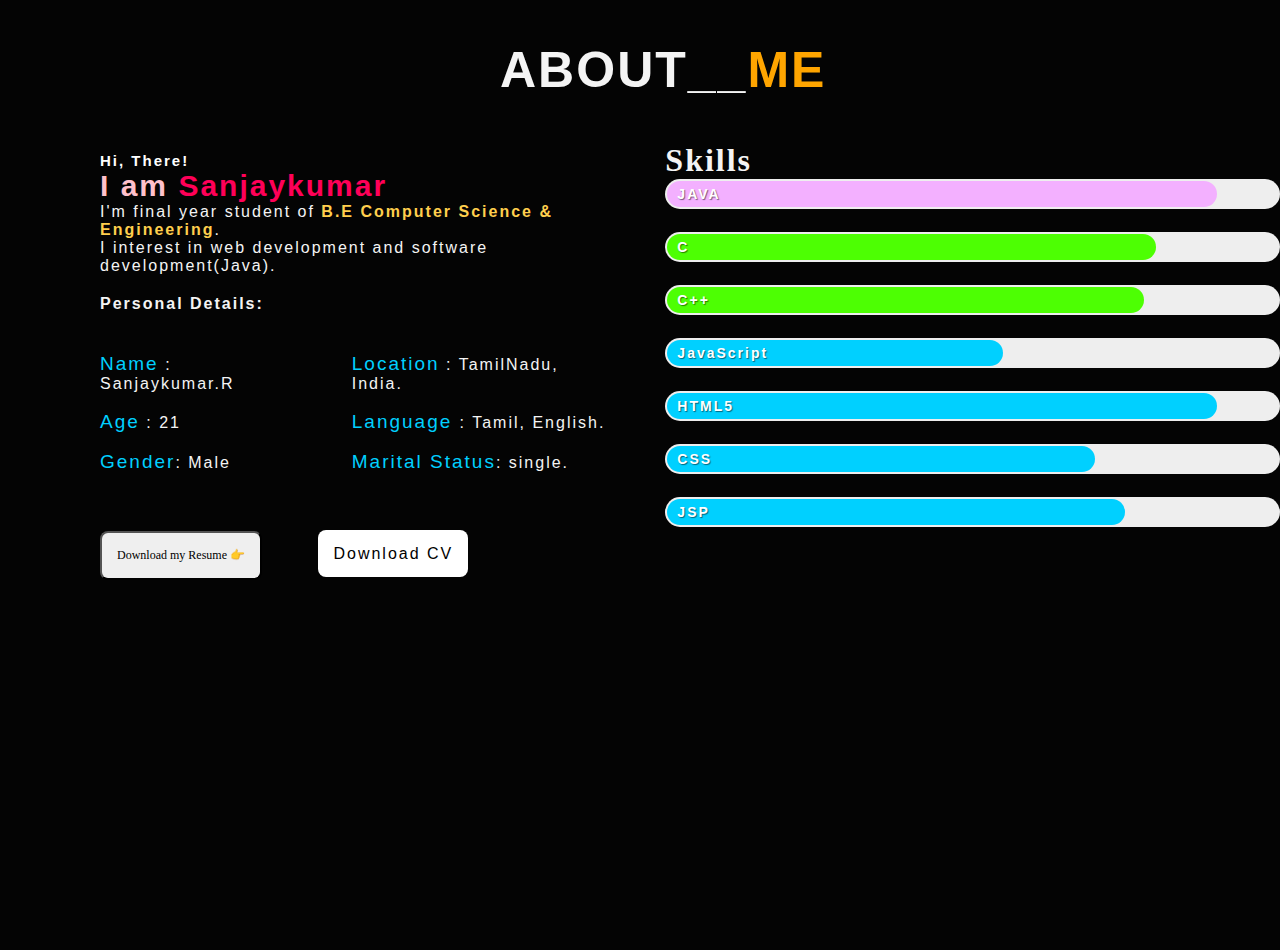
<file: about.html>
<!DOCTYPE html>
<html>
    <head>
        <title>about</title>
        <link rel="stylesheet" href="aboutstyle.css"/>
        <link rel="icon" href="image/log.jpeg" type="image/x-icon">
        
    </head>
    <body>
        <div class="word">
            <h3><span>A</span><span>B</span><span>O</span><span>U</span><span>T</span><span>_</span><span>_</span><span style="color: orange">M</span><span style="color: orange">E</span></h3>
        </div>      
        <script> 
            const spans = document.querySelectorAll('.word span');
            spans.forEach((span, idx) => {
            span.addEventListener('click', (e) => {
            e.target.classList.add('active');
            });
            span.addEventListener('animationend', (e) => {
            e.target.classList.remove('active');
            });
  
            
            setTimeout(() => {
            span.classList.add('active');
            }, 750 * (idx+1))
            });
        </script>
        <div class="hole">    
            <div class="full">
            
            <div class="info">    
                <h3 class="he">Hi, There!</h3>
                <h1 class='name'>I am <span style="color: #ff0058">Sanjaykumar</span></h1><p class="me">I'm final year student of <b style="color:#ffcf4d">B.E Computer Science & Engineering</b>.<br>I interest in web development and software development(Java).
                </p>
                <div class="per">
                    <h4>Personal Details:</h4>
                    <div class="det">
                        <p>
                            <span>Name</span>  : Sanjaykumar.R<br><br>
                            <span>Age</span>   : 21<br><br>
                            <span>Gender</span>: Male<br><br>
                        </p>
                        <p>
                            <span>Location</span>      : TamilNadu, India.<br><br>
                            <span>Language </span>     : Tamil, English.<br><br>
                            <span>Marital Status</span>: single.<br><br>
                        </p>
                    </div>   
                </div>
                <div class="button2">
                    <button >Download my Resume &#128073;</button>
                <a href="file/R.Sanjaykumar.resume.pdf" download="R.Sanjaykumar_resume.pdf">Download CV</a>
                </div>
            </div>
                 <div class="container">
                <h1>Skills</h1>
                <div class="bar java" data-skill="JAVA"></div><br>
                <div class="bar back c" data-skill="C"></div><br>
                <div class="bar back cpp" data-skill="C++"></div><br>
                <div class="bar front js" data-skill="JavaScript"></div><br>
                <div class="bar front html" data-skill="HTML5"></div><br>
                <div class="bar front css" data-skill="CSS"></div><br>
                <div class="bar front jsp" data-skill="JSP"></div>
            </div>
            </div>
           
        </div>
    </body>
</html>
</file>
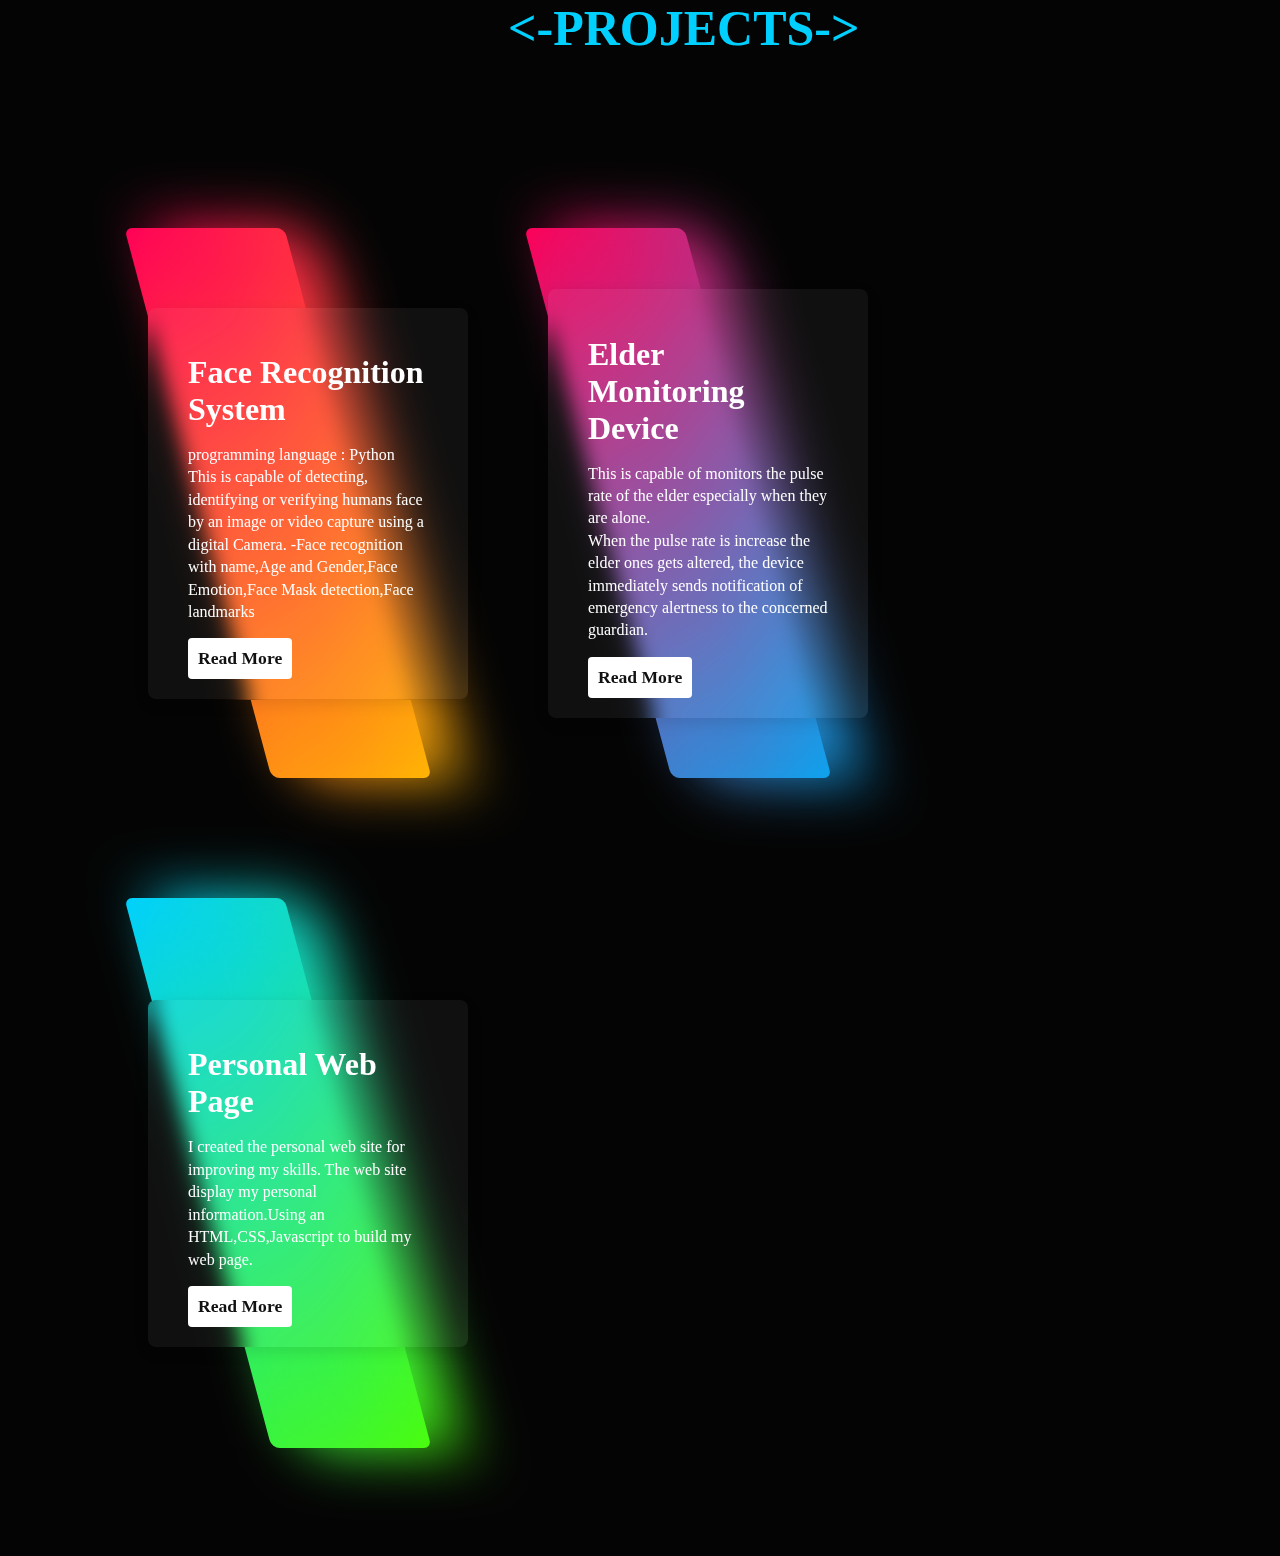
<file: cardproject.html>
<!DOCTYPE html>
<html>
    <head>
        <meta charset="UTF-8">
        <meta http-equiv="X-UV-Compatible" content="IE=edge">
        <meta name="viewpoint" content="width=device-width, initial-scale=1.0">
        <title>Projects</title>
        <link rel="stylesheet" href="cardprojectstyle.css"/>
        <link rel="icon" href="image/log.jpeg" type="image/x-icon">
    </head>
    <body>
        <h1 class="word">
        <span><</span><span>-</span><span>P</span><span>r</span><span>o</span><span>j</span><span>e</span><span>c</span><span>t</span><span>s</span><span>-</span><span>></span>
        </h1>
         <script> 
            const spans = document.querySelectorAll('.word span');
            spans.forEach((span, idx) => {
            span.addEventListener('click', (e) => {
            e.target.classList.add('active');
            });
            span.addEventListener('animationend', (e) => {
            e.target.classList.remove('active');
            });
  
            
            setTimeout(() => {
            span.classList.add('active');
            }, 750 * (idx+1))
            });
                                </script>   <br><br><br>
                                
       <div class="container">
           <div class="box">
               <span></span>
               <div class="content">
                   <h2>Face Recognition System</h2>
                   <p>programming language : Python<br>
                           This is capable of detecting, 
                            identifying or verifying humans face by 
                            an image or video capture using a digital Camera.
                   -Face recognition with name,Age and Gender,Face Emotion,Face Mask detection,Face landmarks</p>
                   <a href="#">Read More</a>
               </div>
           </div>
           <div class="box">
               <span></span>
               <div class="content">
                   <h2>Elder Monitoring Device</h2>
                   <p>This is capable of monitors the pulse rate of the elder especially when they are alone.<br>

                            When the pulse rate is increase the elder ones gets altered, 
                            the device immediately sends notification of emergency
                            alertness to the concerned guardian.</p>
                   <a href="#">Read More</a>
               </div>
           </div>
           <div class="box">
               <span></span>
               <div class="content">
                   <h2>Personal Web Page</h2>
                   <p>I created  the personal web site for improving my skills. The web site display my personal information.Using an HTML,CSS,Javascript to build my web page. </p>
                   <a href="#">Read More</a>
               </div>
           </div>
       </div>
    </body>
</html>
</file>
<file: aboutstyle.css>
@import url('https://fonts.googleapis.com/css?family=Anton|Roboto');
*{
     padding: 0;
    margin: 0;
    box-sizing: border-box;
    font-family: 'Josefin Sans', sans-serif;
    
}
body {
  background:#040404;
  color: #f4f4f4;
  letter-spacing: 2px;
 
  font-family: 'Josefin Sans', sans-serif;
  justify-content: center;
  align-items: center;
  height: 100vh;
  background-size: cover;
  background-repeat: no-repeat;
 }

.he{
    margin-top: 10px;
    font-size: 15px;
    margin-left: 50px;
    color: white;
    font-family: 'Josefin Sans', sans-serif;
}

.name{
    margin-left: 50px;
    font-size: 30px;
    color: pink;
}
.me{
  margin-left: 50px;    
}
.info{
    margin-left: 50px;
}
.full{
    
    margin-top: 50px;
    display: flex;
    border: 2px;
    border-color: white;
    
}

.per h4{
    margin-left: 50px;
    margin-top: 20px;
}
.det{
    display: flex;
    margin: 20px;
    margin-left: 30px;
    letter-spacing: 2px;
    line-break: 2px; 
}
.det p{
  margin: 20px;  
  
    font-family: sans-serif;
}
.det p span{
    color: #00d0ff;
    font-size: 19px;
}
img{
    border-radius: 0px 10px 10px 0px;
    background: #f4f4f4;
    width: 50px;
    height: 60px;
}
a{
    text-decoration: none;
    background-color: white;
    padding: 15px;
    color: black;
    border-radius: 8px;
    
    margin-left: 50px;
    font-family: 
}
.button2{
    margin-left: 50px;
}
button{
    padding: 15px;
    color:black;
    border-radius: 8px;
    font-size: 12px;
    font-family:  comic sans ms,cursive;
    box-shadow: inset 0 0 0 0 #ff0058;
    transition: ease-out 0.3s;
    outline: none;
}
button:hover{
     box-shadow: inset 300px 0 0 0 #ff0058;
     cursor: pointer;
     color: white;
}
a:hover{
    background: #ff0000;
    color: white;
    font-family: comic sans ms,cursive;
}




.word {
  font-family: 'Josefin Sans', sans-serif;
  perspective: 1000px; 
  position: relative;
  margin-top: 50px;
  margin-left: 500px;
}




.word span {
  cursor: pointer;
  display: inline-block;
  font-size: 50px;
  user-select: none;
  line-height: .8;
  position: relative;
  text-transform: uppercase;
 font-family: 'Josefin Sans', sans-serif;
}

.word span:nth-child(1).active {
  animation: balance 1.5s ease-out;
  transform-origin: bottom left;
}

@keyframes balance {
  0%, 100% {
    transform: rotate(0deg);
  }
  
  30%, 60% {
    transform: rotate(-45deg);
  }
}

.word span:nth-child(2).active {
  animation: shrinkjump 1s ease-in-out;
  transform-origin: bottom center;
}

@keyframes shrinkjump {
  10%, 35% {
    transform: scale(2, .2) translate(0, 0);
  }
  
  45%, 50% {
    transform: scale(1) translate(0, -150px);
  }
  
  80% {
    transform: scale(1) translate(0, 0);
  }
}

.word span:nth-child(3).active {
  animation: falling 2s ease-out;
  transform-origin: bottom center;
}

@keyframes falling {
  12% {
    transform: rotateX(240deg);
  }
  
  24% {
    transform: rotateX(150deg);
  }
  
  36% {
    transform: rotateX(200deg);
  }
  
  48% {
    transform: rotateX(175deg);
  }
  
  60%, 85% {
    transform: rotateX(180deg);
  }
  
  100% {
    transform: rotateX(0deg);
  }
}

.word span:nth-child(4).active {
  animation: rotate 1s ease-out;
}

@keyframes rotate {
  20%, 80% {
    transform: rotateY(180deg);
  }
  
  100% {
    transform: rotateY(360deg);
  }
}

.word span:nth-child(5).active {
  animation: toplong 1.5s linear;
}

@keyframes toplong {
  10%, 40% {
    transform: translateY(-48vh) scaleY(1);
  }
  
  90% {
    transform: translateY(-48vh) scaleY(4);
  }
}
.word span:nth-child(6).active {
  animation: balance 1.5s ease-out;
  transform-origin: bottom left;
}

@keyframes balance {
  0%, 100% {
    transform: rotate(0deg);
  }
  
  30%, 60% {
    transform: rotate(-45deg);
  }
}

.word span:nth-child(7).active {
  animation: shrinkjump 1s ease-in-out;
  transform-origin: bottom center;
}

@keyframes shrinkjump {
  10%, 35% {
    transform: scale(2, .2) translate(0, 0);
  }
  
  45%, 50% {
    transform: scale(1) translate(0, -150px);
  }
  
  80% {
    transform: scale(1) translate(0, 0);
  }
}

.word span:nth-child(8).active {
  animation: falling 2s ease-out;
  transform-origin: bottom center;
}

@keyframes falling {
  12% {
    transform: rotateX(240deg);
  }
  
  24% {
    transform: rotateX(150deg);
  }
  
  36% {
    transform: rotateX(200deg);
  }
  
  48% {
    transform: rotateX(175deg);
  }
  
  60%, 85% {
    transform: rotateX(180deg);
  }
  
  100% {
    transform: rotateX(0deg);
  }
}

.word span:nth-child(9).active {
  animation: rotate 1s ease-out;
}

@keyframes rotate {
  20%, 80% {
    transform: rotateY(180deg);
  }
  
  100% {
    transform: rotateY(360deg);
  }
}


 


body{
  font-family: Helvetica, Arial, sans-serif;
}
.container h1{
        font-family:  comic sans ms,cursive;

}

.container{
  width: 50%;
  margin-left: 10px;
}
@keyframes load{
  from {
    width: 0%
  }
}
@-webkit-keyframes load{
  from {
    width: 0%
  }
}
@-moz-keyframes load{
  from {
    width: 0%
  }
}
@-o-keyframes load{
  from {
    width: 0%
  }
}

.bar{
  background-color: #EEE;
  padding: 2px;
  border-radius: 15px;
  margin-bottom: 5px;
  font-size: 14px;
  color: #FFF;
  font-weight: bold;
  text-shadow: 1px 1px 1px rgba(0,0,0,0.5);
}
.bar::before{
  content:  attr(data-skill);
  background-color: #f3b0ff;
  display: inline-block;
  padding: 5px 0 5px 10px;
  border-radius: inherit;
  animation: load 2s 0s;
  -webkit-animation: load 2s 0s;
  -moz-animation: load 2s 0s;
  -o-animation: load 2s 0s;
}

.bar.front::before{
  background-color: #00d0ff;
}
.bar.back::before{
  background-color: #4dff03;
}

.bar.java::before{
  width: calc(90% - 10px);
}
.bar.c::before{
  width: calc(80% - 10px);
}
.bar.cpp::before{
  width: calc(78% - 10px);
}
.bar.js::before{
  width: calc(55% - 10px);
}
.bar.html::before{
  width: calc(90% - 10px);
}
.bar.css::before{
  width: calc(70% - 10px);
}
.bar.jsp::before{
  width: calc(75% - 10px);
}



@media (max-width: 768px){
    
    .full{
        flex-direction: column;
    }
    .info{
        font-size: 100px;
    }
    .he{
        font-size: 90px;
    }
}
</file>
<file: cardprojectstyle.css>
body
{
 
  min-height: 100vh;
  background: #040404;
}

.container
{
  display: flex;
  
  flex-wrap: wrap;
  padding: 40px 0;
  margin-left: 100px;
}

.container .box
{
  position: relative;
  width: 320px;
  height: 550px;
  display: flex;
  justify-content: center;
  align-items: center;
  margin: 60px 40px;
  transition: 0.5s;
}

.container .box::before
{
  content:' ';
  position: absolute;
  top: 0;
  left: 50px;
  width: 50%;
  height: 100%;
  text-decoration: none;
  background: #fff;
  border-radius: 8px;
  transform: skewX(15deg);
  transition: 0.5s;
}

.container .box::after
{
  content:'';
  position: absolute;
  top: 0;
  left: 50;
  width: 50%;
  height: 100%;
  background: #fff;
  border-radius: 8px;
  transform: skewX(15deg);
  transition: 0.5s;
  filter: blur(30px);
}

.container .box:hover:before,
.container .box:hover:after
{
  transform: skewX(0deg);
  left: 20px;
  width: calc(100% - 90px);
  
}

.container .box:nth-child(1):before,
.container .box:nth-child(1):after
{
  background: linear-gradient(315deg, #ffbc00, #ff0058)
}

.container .box:nth-child(2):before,
.container .box:nth-child(2):after
{
  background: linear-gradient(315deg, #03a9f4, #ff0058)
}

.container .box:nth-child(3):before,
.container .box:nth-child(3):after
{
  background: linear-gradient(315deg, #4dff03, #00d0ff)
}

.container .box span
{
  display: block;
  position: absolute;
  top: 0;
  left: 0;
  right: 0;
  bottom: 0;
  z-index: 5;
  pointer-events: none;
}

.container .box span::before
{
  content:'';
  position: absolute;
  top: 0;
  left: 0;
  width: 0;
  height: 0;
  border-radius: 8px;
  background: rgba(255, 255, 255, 0.1);
  backdrop-filter: blur(10px);
  opacity: 0;
  transition: 0.1s;  
  animation: animate 2s ease-in-out infinite;
  box-shadow: 0 5px 15px rgba(0,0,0,0.08)
}

.container .box:hover span::before
{
  top: -50px;
  left: 50px;
  width: 100px;
  height: 100px;
  opacity: 1;
}

.container .box span::after
{
  content:'';
  position: absolute;
  bottom: 0;
  right: 0;
  width: 100%;
  height: 100%;
  border-radius: 8px;
  background: rgba(255, 255, 255, 0.1);
  backdrop-filter: blur(10px);
  opacity: 0;
  transition: 0.5s;
  animation: animate 2s ease-in-out infinite;
  box-shadow: 0 5px 15px rgba(0,0,0,0.08);
  animation-delay: -1s;
}

.container .box:hover span:after
{
  bottom: -50px;
  right: 50px;
  width: 100px;
  height: 100px;
  opacity: 1;
}

@keyframes animate
{
  0%, 100%
  {
    transform: translateY(10px);
  }
  
  50%
  {
    transform: translate(-10px);
  }
}

.container .box .content
{
  position: relative;
  left: 0;
  padding: 20px 40px;
  background: rgba(255, 255, 255, 0.05);
  backdrop-filter: blur(10px);
  box-shadow: 0 5px 15px rgba(0, 0, 0, 0.1);
  border-radius: 8px;
  z-index: 1;
  transform: 0.5s;
  color: #fff;
}

.container .box:hover .content
{
  left: -25px;
  padding: 60px 40px;
}

.container .box .content h2
{
  font-size: 2em;
  color: #fff;
  margin-bottom: 10px;
}

.container .box .content p
{
  font-size: 1em;
  margin-bottom: 10px;
  line-height: 1.4em;
}

.container .box .content a
{
  display: inline-block;
  font-size: 1.1em;
  color: #111;
  background: #fff;
  padding: 10px;
  border-radius: 4px;
  text-decoration: none;
  font-weight: 700;
  margin-top: 5px;
}

.container .box .content a:hover
{
  background: #ffcf4d;
  border: 1px solid rgba(255, 0, 88, 0.4);
  box-shadow: 0 1px 15px rgba(1, 1, 1, 0.2);
}

.word {
  font-family: 'Anton', sans-serif;
  perspective: 1000px; 
  margin-left: 500px;
  margin-top: 5px;
  color: #00d0ff ;
  
  
}

.word span {
  cursor: pointer;
  display: inline-block;
  font-size: 50px;
  user-select: none;
  line-height: .8;
  outline-color: red;
  text-transform: uppercase;
 font-family: comic sans ms,cursive;
}

.word span:nth-child(1).active {
  animation: balance 1.5s ease-out;
  transform-origin: bottom left;
}

@keyframes balance {
  0%, 100% {
    transform: rotate(0deg);
  }
  
  30%, 60% {
    transform: rotate(-45deg);
  }
}

.word span:nth-child(2).active {
  animation: shrinkjump 1s ease-in-out;
  transform-origin: bottom center;
}

@keyframes shrinkjump {
  10%, 35% {
    transform: scale(2, .2) translate(0, 0);
  }
  
  45%, 50% {
    transform: scale(1) translate(0, -150px);
  }
  
  80% {
    transform: scale(1) translate(0, 0);
  }
}

.word span:nth-child(3).active {
  animation: falling 2s ease-out;
  transform-origin: bottom center;
}

@keyframes falling {
  12% {
    transform: rotateX(240deg);
  }
  
  24% {
    transform: rotateX(150deg);
  }
  
  36% {
    transform: rotateX(200deg);
  }
  
  48% {
    transform: rotateX(175deg);
  }
  
  60%, 85% {
    transform: rotateX(180deg);
  }
  
  100% {
    transform: rotateX(0deg);
  }
}

.word span:nth-child(4).active {
  animation: rotate 1s ease-out;
}

@keyframes rotate {
  20%, 80% {
    transform: rotateY(180deg);
  }
  
  100% {
    transform: rotateY(360deg);
  }
}

.word span:nth-child(5).active {
  animation: toplong 1.5s linear;
}

@keyframes toplong {
  10%, 40% {
    transform: translateY(-48vh) scaleY(1);
  }
  
  90% {
    transform: translateY(-48vh) scaleY(4);
  }
}
.word span:nth-child(6).active {
  animation: balance 1.5s ease-out;
  transform-origin: bottom left;
}

@keyframes balance {
  0%, 100% {
    transform: rotate(0deg);
  }
  
  30%, 60% {
    transform: rotate(-45deg);
  }
}

.word span:nth-child(7).active {
  animation: shrinkjump 1s ease-in-out;
  transform-origin: bottom center;
}

@keyframes shrinkjump {
  10%, 35% {
    transform: scale(2, .2) translate(0, 0);
  }
  
  45%, 50% {
    transform: scale(1) translate(0, -150px);
  }
  
  80% {
    transform: scale(1) translate(0, 0);
  }
}

.word span:nth-child(8).active {
  animation: falling 2s ease-out;
  transform-origin: bottom center;
}

@keyframes falling {
  12% {
    transform: rotateX(240deg);
  }
  
  24% {
    transform: rotateX(150deg);
  }
  
  36% {
    transform: rotateX(200deg);
  }
  
  48% {
    transform: rotateX(175deg);
  }
  
  60%, 85% {
    transform: rotateX(180deg);
  }
  
  100% {
    transform: rotateX(0deg);
  }
}

.word span:nth-child(9).active {
  animation: rotate 1s ease-out;
}

@keyframes rotate {
  20%, 80% {
    transform: rotateY(180deg);
  }
  
  100% {
    transform: rotateY(360deg);
  }
}

.word span:nth-child(10).active {
  animation: toplong 1.5s linear;
}

@keyframes toplong {
  10%, 40% {
    transform: translateY(-48vh) scaleY(1);
  }
  
  90% {
    transform: translateY(-48vh) scaleY(4);
  }
}
.word span:nth-child(1).active {
  animation: balance 1.5s ease-out;
  transform-origin: bottom left;
}

@keyframes balance {
  0%, 100% {
    transform: rotate(0deg);
  }
  
  30%, 60% {
    transform: rotate(-45deg);
  }
}

.word span:nth-child(11).active {
  animation: shrinkjump 1s ease-in-out;
  transform-origin: bottom center;
}

@keyframes shrinkjump {
  10%, 35% {
    transform: scale(2, .2) translate(0, 0);
  }
  
  45%, 50% {
    transform: scale(1) translate(0, -150px);
  }
  
  80% {
    transform: scale(1) translate(0, 0);
  }
}

.word span:nth-child(12).active {
  animation: falling 2s ease-out;
  transform-origin: bottom center;
}

@keyframes falling {
  12% {
    transform: rotateX(240deg);
  }
  
  24% {
    transform: rotateX(150deg);
  }
  
  36% {
    transform: rotateX(200deg);
  }
  
  48% {
    transform: rotateX(175deg);
  }
  
  60%, 85% {
    transform: rotateX(180deg);
  }
  
  100% {
    transform: rotateX(0deg);
  }
}

.word span:nth-child(13).active {
  animation: rotate 1s ease-out;
}

@keyframes rotate {
  20%, 80% {
    transform: rotateY(180deg);
  }
  
  100% {
    transform: rotateY(360deg);
  }
}

.word span:nth-child(14).active {
  animation: toplong 1.5s linear;
}

@keyframes toplong {
  10%, 40% {
    transform: translateY(-48vh) scaleY(1);
  }
  
  90% {
    transform: translateY(-48vh) scaleY(4);
  }
}
.word span:nth-child(15).active {
  animation: balance 1.5s ease-out;
  transform-origin: bottom left;
}

@keyframes balance {
  0%, 100% {
    transform: rotate(0deg);
  }
  
  30%, 60% {
    transform: rotate(-45deg);
  }
}

.word span:nth-child(16).active {
  animation: shrinkjump 1s ease-in-out;
  transform-origin: bottom center;
}

@keyframes shrinkjump {
  10%, 35% {
    transform: scale(2, .2) translate(0, 0);
  }
  
  45%, 50% {
    transform: scale(1) translate(0, -150px);
  }
  
  80% {
    transform: scale(1) translate(0, 0);
  }
}

.word span:nth-child(17).active {
  animation: rotate 1s ease-out;
}
</file>
